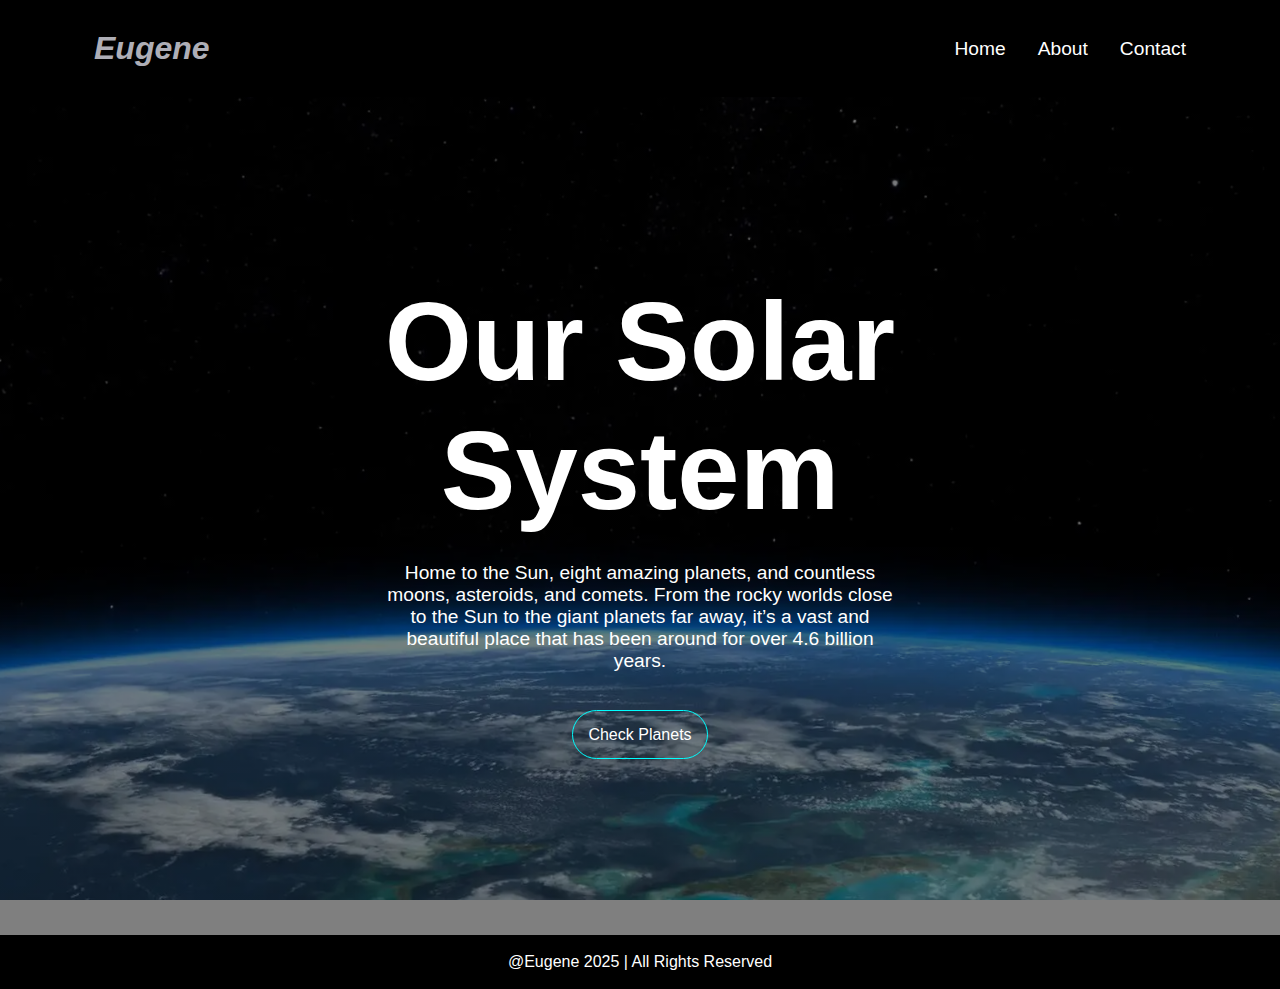
<file: index.html>
<!DOCTYPE html>
<html lang="en">
<head>
    <meta charset="UTF-8">
    <meta name="viewport" content="width=device-width, initial-scale=1.0">
     <link rel="stylesheet" href="style.css">
    <title>Solar System</title>
</head>

<body class="bgindex">
    <header>
        <nav>
            <h1 class="logo">Eugene</h1>

            <ul class="links">
                <li><a href="index.html">Home</a></li>
                <li><a href="about.html">About</a></li>
                <li><a href="#">Contact</a></li>
            </ul>
        </nav>
    </header>

    <main>
        <section class="insect">
            <h1> Our Solar System </h1>
            <p>Home to the Sun, eight amazing planets, and countless moons, asteroids, and comets. From the rocky worlds close to the Sun to the giant planets far away, it’s a vast and beautiful place that has been around for over 4.6 billion years.</p>
        
            <div class="button"><a href="#" class="btn">Check Planets</a></div>

        </section>
    </main>

    <footer class="footin">
        <p> @Eugene 2025 | All Rights Reserved</p>
    </footer>
    
</body>
</html>
</file>
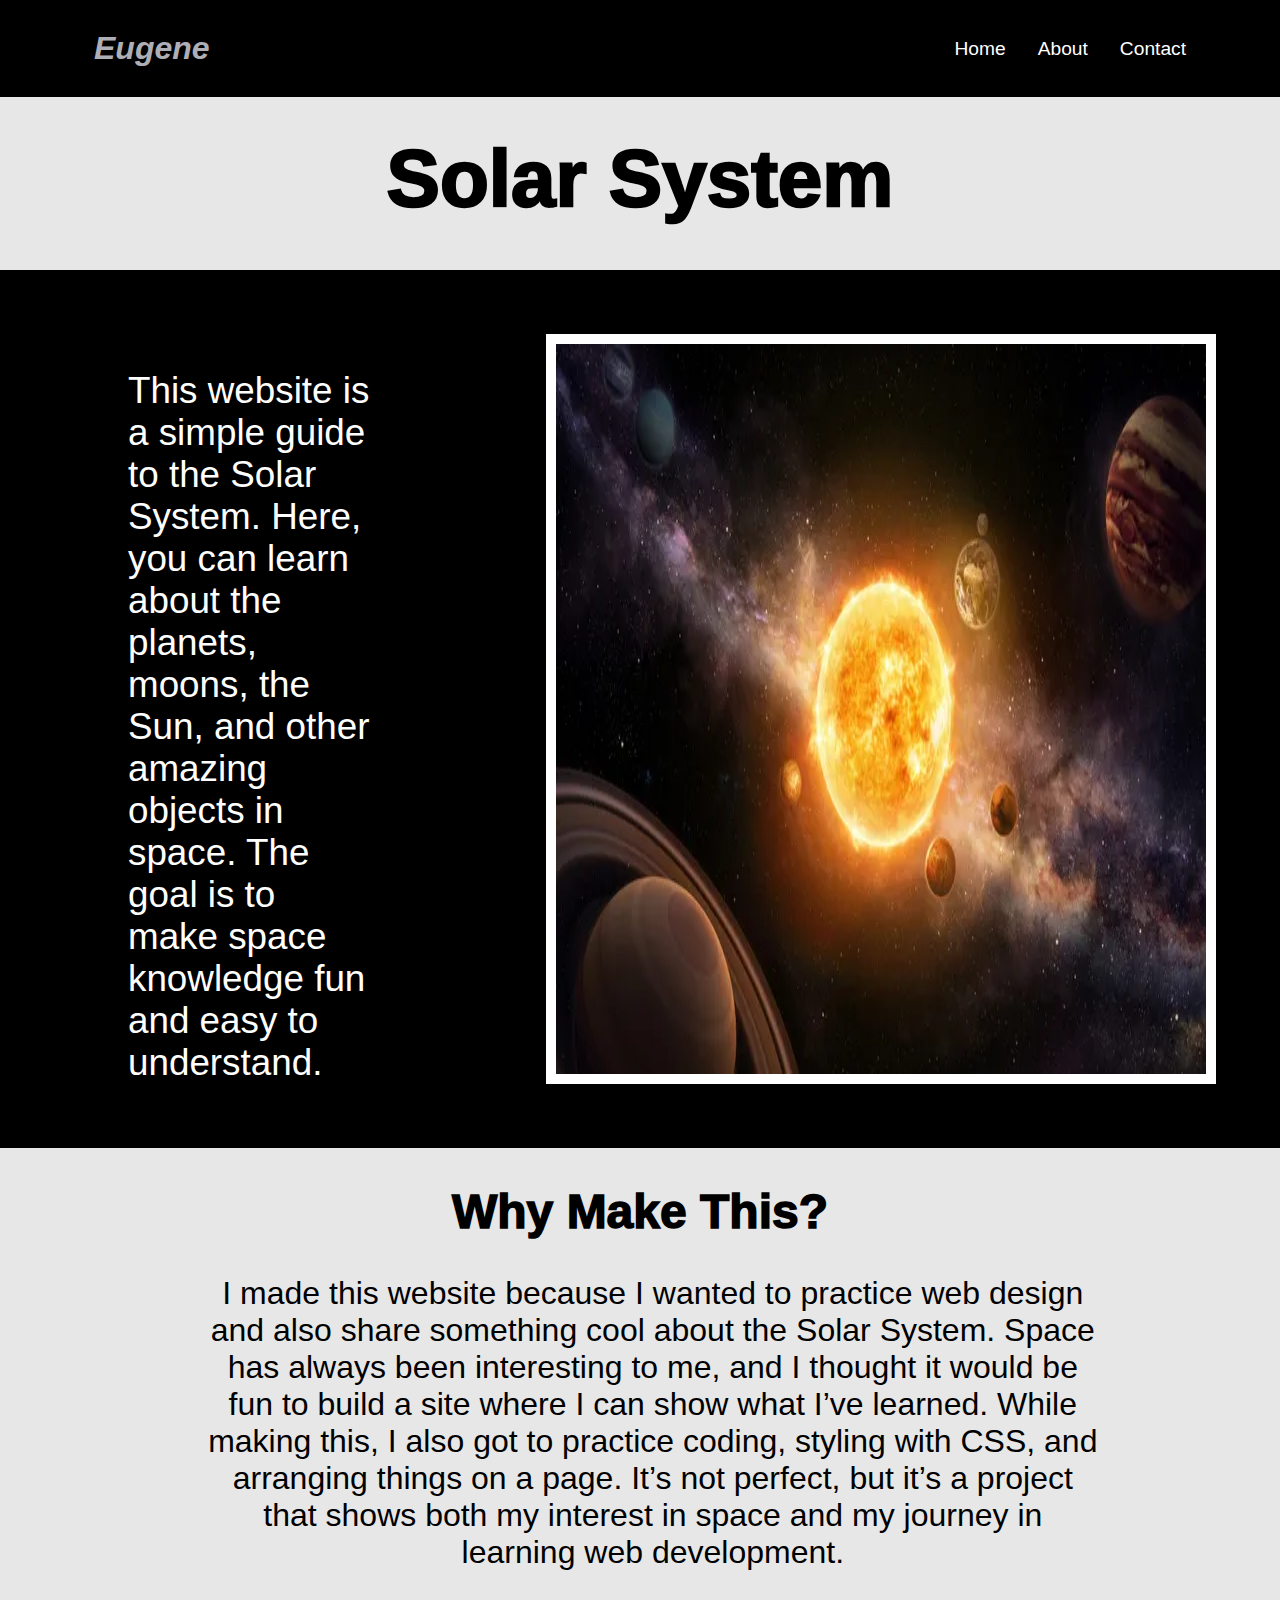
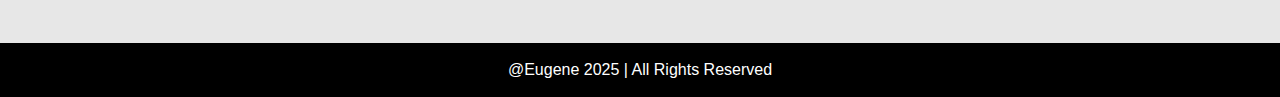
<file: about.html>
<!DOCTYPE html>
<html lang="en">
<head>
    <meta charset="UTF-8">
    <meta name="viewport" content="width=device-width, initial-scale=1.0">
    <link rel="stylesheet" href="style.css">
    <title>About Solar System</title>
</head>

<body class="bgabout">
    <header>    
        <nav>
            <h1 class="logo">Eugene</h1>

            <ul class="links">
                <li><a href="index.html">Home</a></li>
                <li><a href="about.html">About</a></li>
                <li><a href="#">Contact</a></li>
            </ul>
        </nav>
    </header>

    <section class="aboutsolar">
        <h1>Solar System</h1>

        <div class="first">
            <img src="solarsystem.jpg" alt="solarsystem" class="solarimg">
            <p>This website is a simple guide to the Solar System. Here, you can learn about the planets, moons, the Sun, and other amazing objects in space. The goal is to make space knowledge fun and easy to understand.</p>
        </div>

        <div class="why">
            <h2>Why Make This?</h2>
            <p>I made this website because I wanted to practice web design and also share something cool about the Solar System. Space has always been interesting to me, and I thought it would be fun to build a site where I can show what I’ve learned. While making this, I also got to practice coding, styling with CSS, and arranging things on a page. It’s not perfect, but it’s a project that shows both my interest in space and my journey in learning web development.</p>
        </div>
    </section>

    <footer class="footab">
        <p> @Eugene 2025 | All Rights Reserved</p>
    </footer>
    
</body>
</html>
</file>
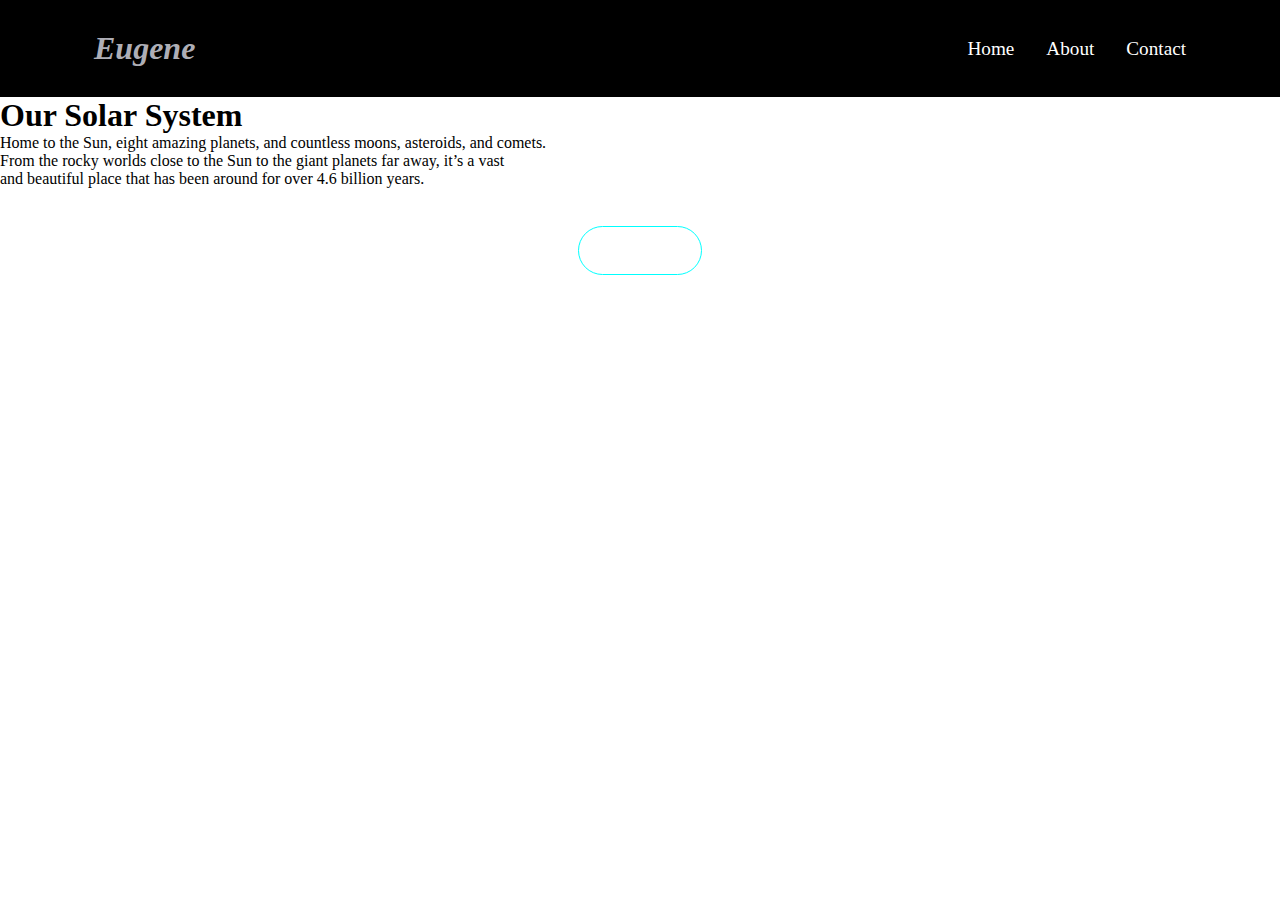
<file: index.html.html>
<!DOCTYPE html>
<html lang="en">
<head>
    <meta charset="UTF-8">
    <meta name="viewport" content="width=device-width, initial-scale=1.0">
     <link rel="stylesheet" href="style.css">
    <title>Solar System</title>
</head>

<body>
    <header>
        <nav>
            <h1 class="logo">Eugene</h1>

            <ul class="links">
                <li><a href="#">Home</a></li>
                <li><a href="#">About</a></li>
                <li><a href="#">Contact</a></li>
            </ul>
        </nav>
    </header>

    <section>
        <h1> Our Solar System </h1>
        <p>Home to the Sun, eight amazing planets, and countless moons, asteroids, and comets. <br> From the rocky worlds close to the Sun to the giant planets far away, it’s a vast <br>and beautiful place that has been around for over 4.6 billion years.</p>
        
        <div class="button"><a href="#" class="btn">Check Planets</a></div>

    </section>
</body>
</html>
</file>
<file: style.css>
*{
    margin: 0;
    padding: 0;
    box-sizing: border-box;
}
main{
    flex:1;
}

.bgindex{
    font-family: Arial;
    background: linear-gradient(rgba(0,0,0,0.5), rgba(0,0,0,0.5)), url(space.jpeg) no-repeat center center fixed;
    background-size: cover;
    display: flex;
    flex-direction: column;
    min-height:100vh;
}

.bgabout{
    font-family: Arial;
    position: relative;
    margin: 0;
    padding: 0;
    background-color: rgb(231, 231, 231);   
    display: flex;
    flex-direction: column;
    min-height:100vh;
}

header{
    background:  rgb(0, 0, 0);
    color: rgb(255, 255, 255); 
    padding: 0 5%;
    position:sticky; 
}

nav{
    width: 100% ;
    margin: auto;
    display: flex;
    justify-content: space-between;
    padding: 30px;
    align-items: center;
    flex-wrap: wrap;

}

.logo{
    color: rgb(174, 174, 182);
    font-style: italic;
    font-size: 2rem;
}

.links{
    list-style: none;
    display: flex;
    gap: 2rem;
    font-size: 1.2rem;
    cursor: pointer;
}

.links a{
    color: white;
    text-decoration: none;
}

.links a:hover{
    color: aqua;
    transition: 1s;
}

.insect{
    padding: 20vh;
    margin: auto;
    text-align: center;
    max-width: 90%;
}

.insect h1{
    color: white;
    font-size: 7rem;
}

.insect p{
    margin: 3vh auto;
    color: white;
    font-size: 1.5vw;
    text-align: center;
    width: 65%;
}

.button{
    margin: 6vh auto;
    justify-content: center;
    text-align: center;
}

.btn{
    border-radius: 40px;
    padding: 15px;
    border: 1px solid;
    color: white;
    text-decoration: none;
    border-color: aqua;
}
a, .btn{
    outline: none;
    -webkit-tap-highlight-color: transparent;
}

.btn:hover{
    background-color: aqua;
    color: rgb(0, 0, 0);
    transition: 0.5s;
}

.first{
    display: flex;
    flex-direction: row-reverse;
    text-align: center;
    justify-content: space-between;
    margin: 5vh 10vh 0 0;
    padding: 5%;
    background-color: black;
    width: 100%;
    gap: 15%;
}

.solarimg{
    width: 60%;
    border: 10px solid;
    border-radius: 10;
    border-color: rgb(255, 255, 255);
    position: relative;
}
.aboutsolar h1{ 
    color: black;
    text-align: center;
    font-size: 5rem;
    font-weight: 1000;
    margin: 4vh
    
}

.aboutsolar p{
    color: rgb(255, 255, 255);
    font-size: 2.3rem;
    text-align: left;
    margin: 4vh 0 0 5vw;
    
}

.why{
    text-align: center;
}

.why h2{
    font-size: 3rem;
    font-weight: 1000;
    margin: 4vh auto;
}

.why p{
    font-size: 2rem;
    text-align: center;
    width: 70%;
    margin-left: 16vw;
    color: black;
}

.footab{
    text-align: center;
    color: white;
    background-color: black;
    padding: 2vh;
    padding-bottom: 2vh;
    margin-top: 8vh;
}

.footin{
    text-align: center;
    color: white;
    background-color: black;
    padding: 2vh;
    padding-bottom: 2vh;
    margin-top: -4.8vh ;
    width: 100%;

}


@media screen and (max-width: 768px){   
    nav{
        flex-direction: column;
        text-align: center;
    }

    .logo{
        font-size: 10vw;
    }

    .links{
        flex-direction: row;
        gap: 1rem;
        margin-top: 1rem;
        font-size: 3.5vw;
        gap: 3rem;
        outline: none;
        -webkit-tap-highlight-color: transparent;
    }

    .insect{
        padding: 10vh 0;
        margin: auto;
        text-align: center;
        width: 100%;
    }

    .insect h1{
        color: white;
        font-size: 3.5rem;
        width: 100%;
    }

    .insect p{
        margin: 3vh auto;
        color: white;
        font-size: 4vw;
        text-align: center;
        width: 85%;
    }

    .btn{
        padding: 0.6rem 1.5rem;
        font-size: 1rem;
    }

    a, .btn{
        outline: none;
        -webkit-tap-highlight-color: transparent;
    }

    .aboutsolar h1{ 
        color: black;
        text-align: center;
        font-size: 2.6rem;
        margin: 4vh
    }

    .first{
        display: flex;
        flex-direction: column;
        text-align: center;
        justify-content: space-between;
        margin: 5vh 10vh 0 0;
        padding: 5%;
        background-color: black;
        width: 100%;
        gap: 15%;
    }

    .solarimg{
        width: 55%;
        left: 22%;
        border: 2px solid;
        border-color: white ;
        border-radius: 10px;
    }

    .aboutsolar p{
        color: rgb(255, 255, 255);
        font-size: 1rem;
        text-align: center;
        width: 90%;
    }

    .why h2{
        font-size: 2rem;
        font-weight: 1000;
        margin: 2vh;
    }

    .why p{
        font-size: 1.2rem;
        text-align: center;
        width: 90%;
        margin: -0.5vh 0 0 5vw;
        color: black;
    }
    .footab{
        text-align: center;
        color: white;
        background-color: black;
        padding: 2vw;
        padding-bottom: 2vh;
        margin-top: 8vh;
        font-size: 2.5vw;
    }

    .footin{
        text-align: center;
        color: white;
        background-color: black;
        padding: 2vw;
        padding-bottom: 2vh;
        width: 100%;
        font-size: 2.5vw;
    }
}
</file>
